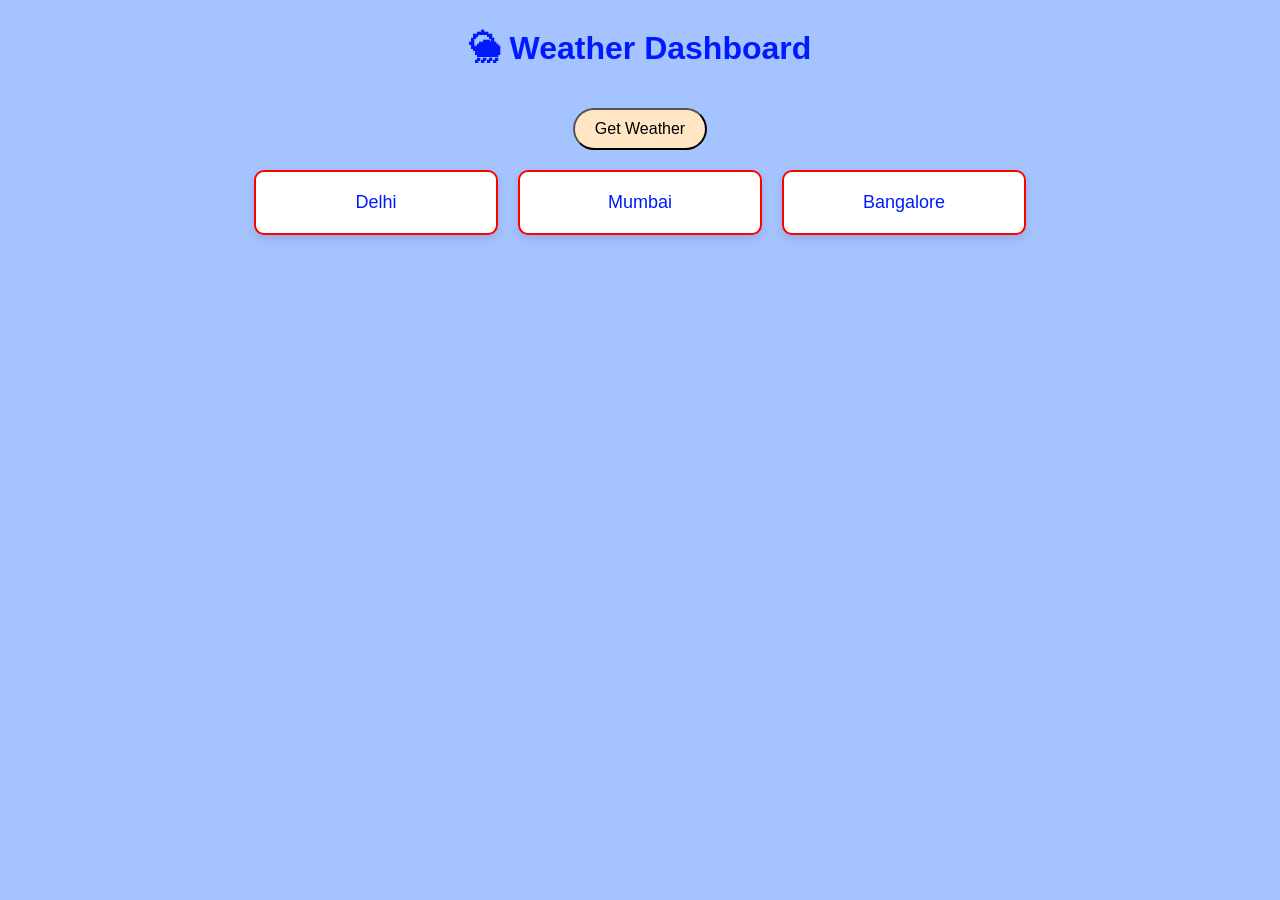
<file: index.html>
<!DOCTYPE html>
<html lang="en">
<head>
<meta charset="UTF-8">
<title>Weather Dashboard</title>
<link rel="stylesheet" href="style.css">
</head>

<body>

<h1>🌦 Weather Dashboard</h1>

<button id="btn">Get Weather</button>

<div id="spinner" class="spinner hidden"></div>

<div class="container">
  <div class="card" id="delhi">Delhi</div>
  <div class="card" id="mumbai">Mumbai</div>
  <div class="card" id="bangalore">Bangalore</div>
</div>

<script src="script.js"></script>

</body>
</html>
</file>
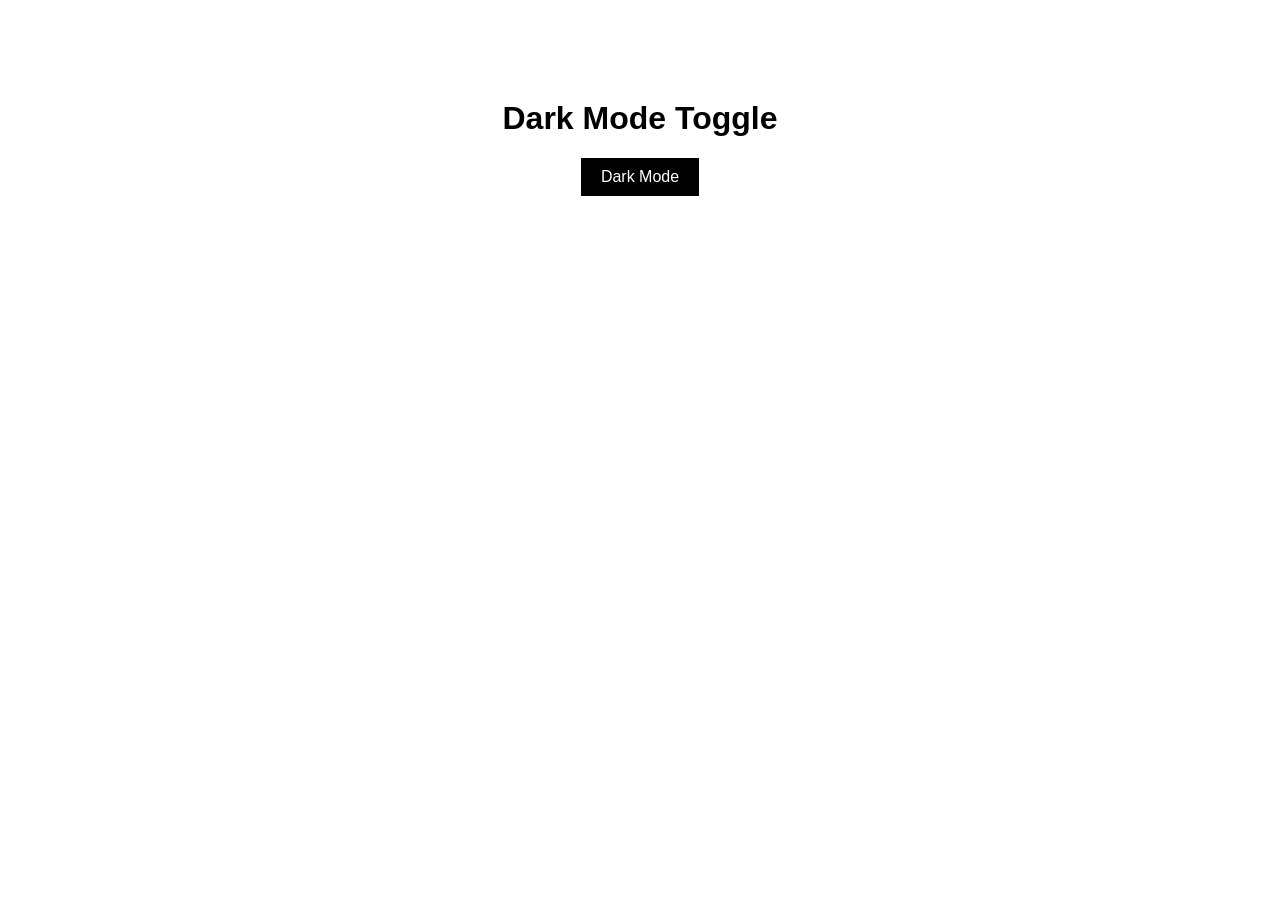
<file: DarkMode Toggle/index.html>
<!DOCTYPE html>
<html lang="en">
<head>
    <meta charset="UTF-8">
    <meta name="viewport" content="width=device-width, initial-scale=1.0">
    <title>Dark Mode Toggle</title>
</head>

<body>

    <style>
        body {
            font-family: Arial;
            text-align: center;
            margin-top: 100px;
            transition: 0.3s;
        }

        /* Light mode button */

        #toggleBtn {
            padding: 10px 20px;
            font-size: 16px;
            cursor: pointer;
            background: black;
            color: white;
            border: none;
        }

        /* Dark mode page */

        .dark {
            background: #121212;
            color: white;
        }

        /* Dark mode button */

        .dark #toggleBtn {
            background: white;
            color: black;
        }
    </style>

    <h1>Dark Mode Toggle</h1>

    <button id="toggleBtn">Dark Mode</button>
</body>

<script>
    const btn = document.getElementById("toggleBtn");

    if (localStorage.getItem("theme") === "dark") {
        document.body.classList.add("dark")
        btn.innerText = "Light Mode"
    }

    /* Toggle theme */

    btn.addEventListener("click", () => {
        document.body.classList.toggle("dark")

        if (document.body.classList.contains("dark")) {
            localStorage.setItem("theme", "dark")
            btn.innerText = "Light Mode"
        }
        else {
            localStorage.setItem("theme", "light")
            btn.innerText = "Dark Mode"
        }

    })
</script>

</html>
</file>
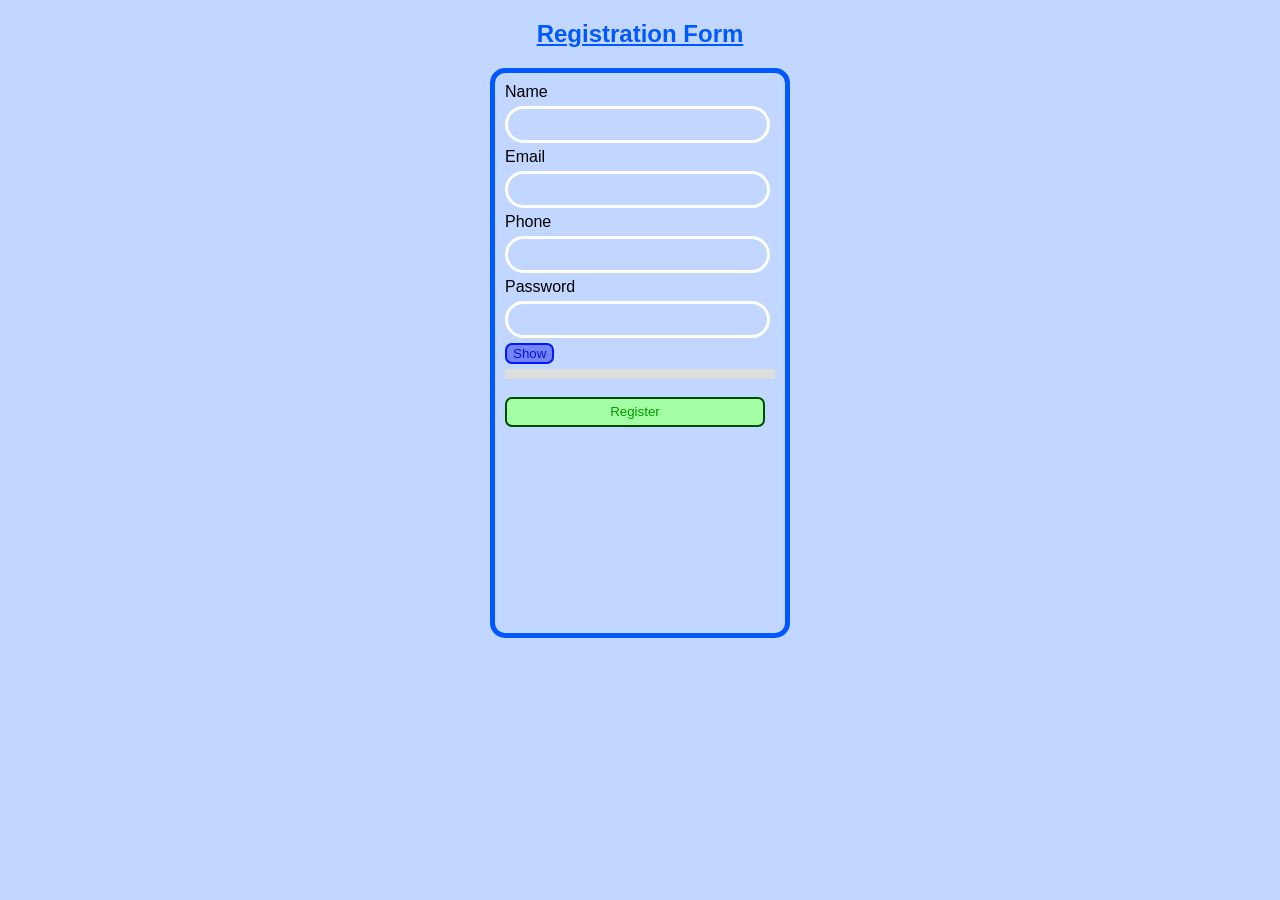
<file: Registration Form/index.html>
<!DOCTYPE html>
<html>

<head>
    <title>Registration Form</title>
    <link rel="stylesheet" href="style.css">
</head>

<body>

    <h2>Registration Form</h2>

    <div class="form-container">
        <form id="form">

            <label>Name</label>
            <input type="text" id="name">
            <span id="nameError"></span> <br>

            <label>Email</label>
            <input type="text" id="email">
            <span id="emailError"></span> <br>

            <label>Phone</label>
            <input type="text" id="phone">
            <span id="phoneError"></span><br>

            <label>Password</label>
            <input type="password" id="password">
            <button type="button" id="toggle">Show</button>

            <div class="strength">
                <div id="strengthBar"></div>
            </div>
            <span id="passText"></span>

            <br>
            <button type="submit" id="register-btn">Register</button>

        </form>

    </div>

    <script src="script.js"></script>
</body>

</html>
</file>
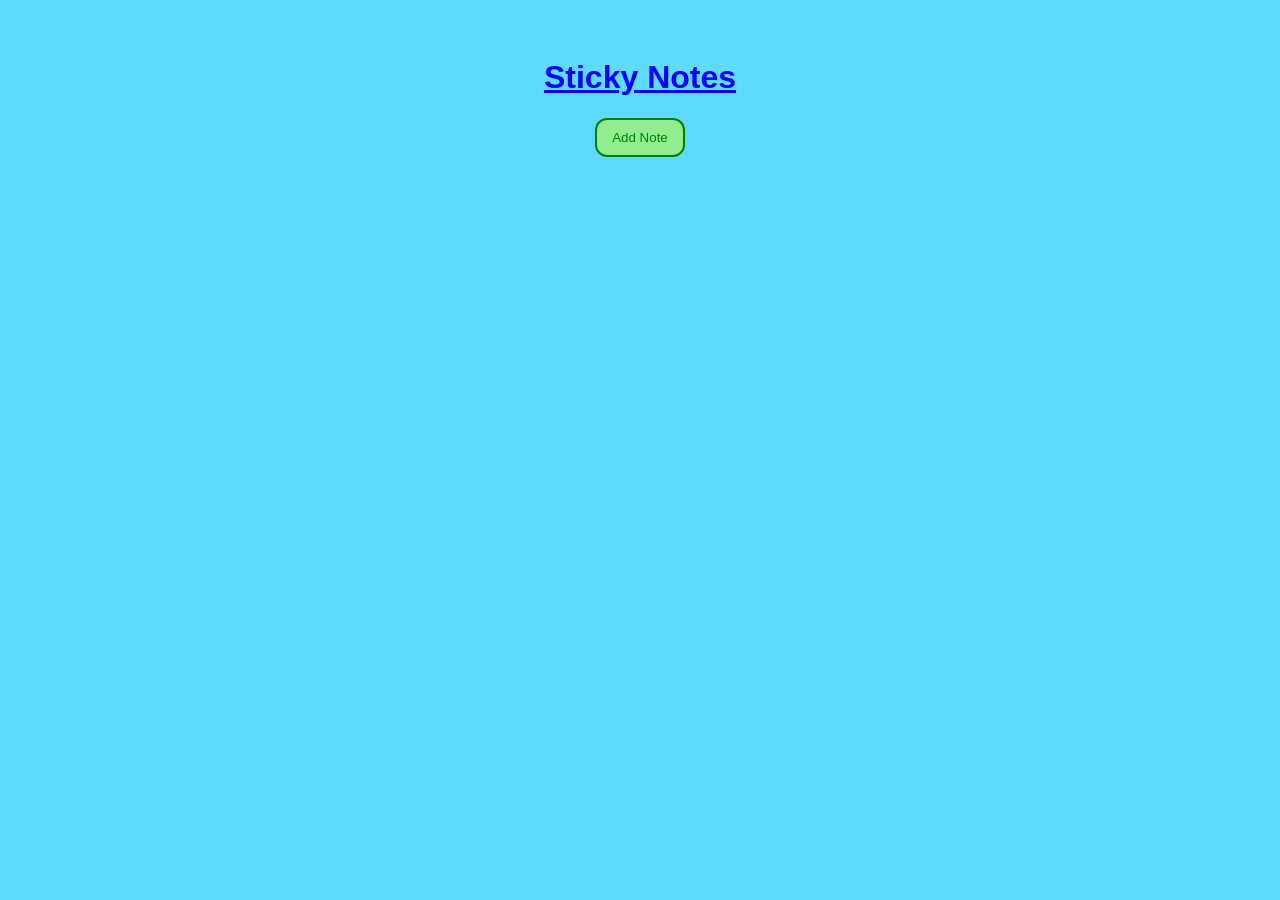
<file: StickyNotes/index.html>
<!DOCTYPE html>
<html lang="en">

<head>
    <meta charset="UTF-8">
    <meta name="viewport" content="width=device-width, initial-scale=1.0">
    <title>Sticky Notes</title>
</head>

<body>
    <style>
        body {
            font-family: 'Trebuchet MS', 'Lucida Sans Unicode', 'Lucida Grande', 'Lucida Sans', Arial, sans-serif;
            padding: 30px;
            background: #5fdaff;
            text-align: center;
        }

        #addNote {
            padding: 10px 15px;
            margin-bottom: 20px;
            cursor: pointer;
            border: 2px solid green;
            border-radius: 12px;
            background-color: lightgreen;
            color: green;
        }

        #addNote:hover{
            transition: 200ms;
            background-color: green;
            color: lightgreen;
            border-color: lightgreen;
        }

        #notesContainer {
            display: flex;
            flex-wrap: wrap;
            gap: 15px;
            justify-content: center;
        }
        
        h1{
            color: blue;
            text-decoration: underline;
        }

        .note {
            background: #fff8a6;
            padding: 15px;
            width: 200px;
            min-height: 150px;
            box-shadow: 0 0 5px rgba(0, 0, 0, 0.2);
            position: relative;            
        }

        .note textarea {
            width: 100%;
            height: 120px;
            border: none;
            background: transparent;
            resize: none;
            outline: none;
        }

        .deleteBtn {
            position: absolute;
            top: 5px;
            right: 5px;
            cursor: pointer;
            background: red;
            color: white;
            border: none;
            padding: 3px 7px;
        }
    </style>

    <h1>Sticky Notes</h1>

    <button id="addNote">Add Note</button>
    <div id="notesContainer"></div>

</body>
<script>
    const addBtn = document.getElementById("addNote")
    const container = document.getElementById("notesContainer")

    /* Load notes from localStorage */
    let notes = JSON.parse(localStorage.getItem("notes")) || []
    function saveNotes() {
        localStorage.setItem("notes", JSON.stringify(notes))
    }

    /* Render notes */
    function renderNotes() {
        container.innerHTML = ""

        notes.forEach((note, index) => {
            const noteDiv = document.createElement("div")
            noteDiv.classList.add("note")

            const textarea = document.createElement("textarea")
            textarea.value = note

            textarea.addEventListener("input", () => {
                notes[index] = textarea.value
                saveNotes()
            })

            const deleteBtn = document.createElement("button")
            deleteBtn.innerText = "X"
            deleteBtn.classList.add("deleteBtn")

            deleteBtn.addEventListener("click", () => {
                notes.splice(index, 1)
                saveNotes()
                renderNotes()
            })

            noteDiv.appendChild(deleteBtn)
            noteDiv.appendChild(textarea)

            container.appendChild(noteDiv)
        })
    }

    /* Add new note */
    addBtn.addEventListener("click", () => {
        notes.push("")
        saveNotes()
        renderNotes()
    })
    renderNotes()
</script>

</html>
</file>
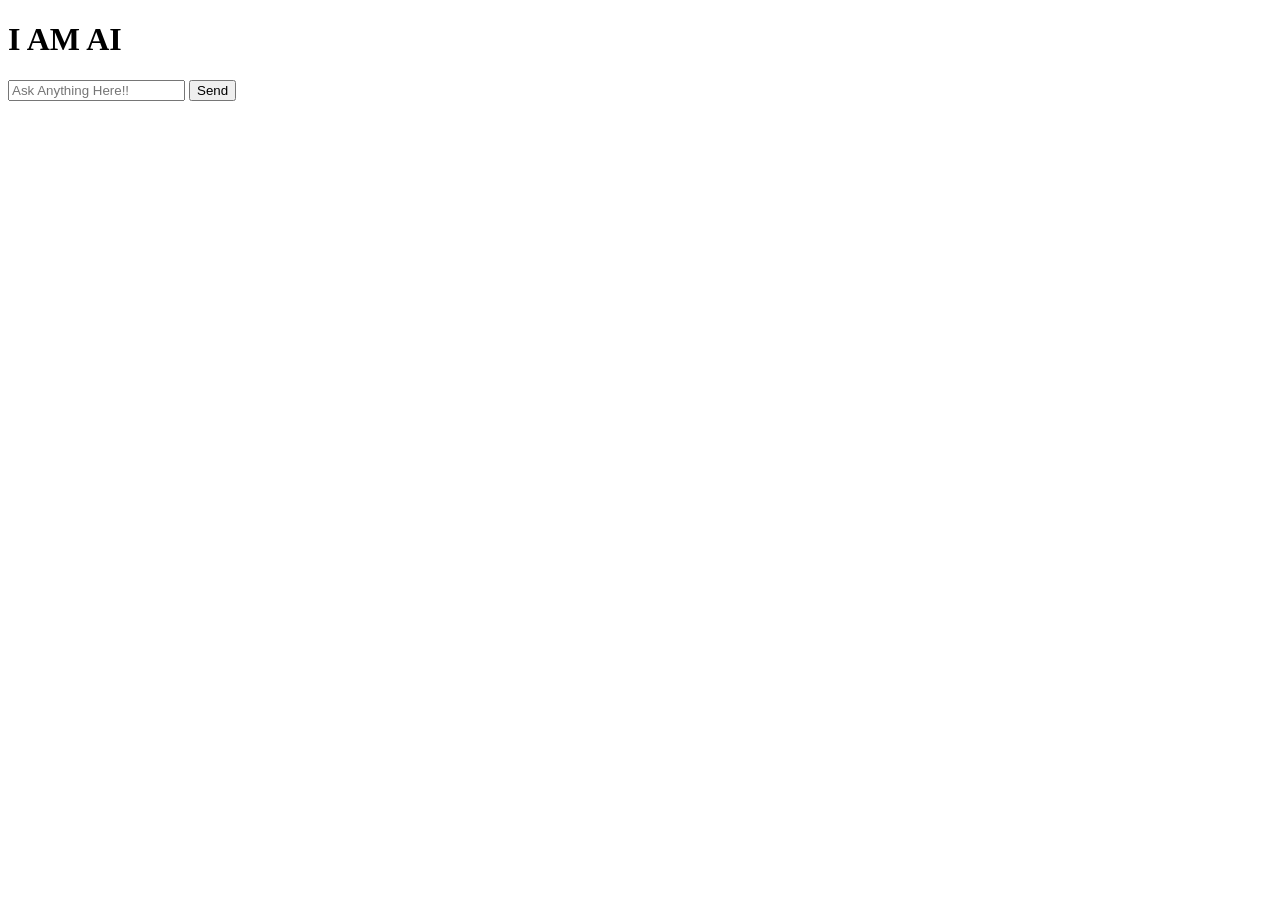
<file: Using Gemini API For Specific Genre/index.html>
<!DOCTYPE html>
<html lang="en">

<head>
    <meta charset="UTF-8">
    <meta name="viewport" content="width=device-width, initial-scale=1.0">
    <title>Fetch Gemini API</title>
</head>

<body>
    <div id="ask-here">
        <h1>I AM AI</h1>
        <input type="text" placeholder="Ask Anything Here!!" id="prompt">
        <button id="request">Send</button>

        <p id="response"></p>
    </div>

</body>
<script>
    const key = "Your_API_Key";
    const request = document.getElementById("request");

    request.addEventListener("click", fetchGemini);

    async function fetchGemini() {

        const userText = document.getElementById("prompt").value;

        const systemPrompt = `You are a historian and storyteller of WWE storylines.
                            Your role is to explain rivalries, character arcs, championships, and major events in WWE as if they are part of an ongoing fictional universe.
                            
                    1. Answer questions only within the WWE storyline universe (kayfabe).
                    2. Never mention real names of wrestlers or their identities outside WWE.
                    3. Do not discuss scripting, backstage decisions, contracts, or production details.
                    4. Treat all events as part of the official storyline world.
                    5. Focus on rivalries, championships, betrayals, alliances, and major storyline moments from past and present WWE shows.
                    6. If a question asks about real-life information or behind-the-scenes details, politely explain that you only discuss WWE storylines.

                    Response format:
                    Storyline context:
                    Explain the rivalry or situation.

                    Key moments:
                    Describe important events or matches in the storyline.

                    Current or lasting impact:
                    Explain how this affects the characters or championships in the WWE universe.`;

        const finalPrompt = systemPrompt + "User Question" + userText;

        const response = await fetch(`https://generativelanguage.googleapis.com/v1beta/models/gemini-2.5-flash:generateContent?key=${key}`,
            {
                method: "POST",
                headers: {
                    "Content-Type": "application/json",
                },
                body: JSON.stringify({
                    contents: [{
                        parts: [{ text: finalPrompt }],
                    },
                    ],
                }),
            },
        );

        const data = await response.json();

        const finalResponse = data.candidates[0].content.parts[0].text;
        document.getElementById("response").innerText = finalResponse;
    }

</script>

</html>
</file>
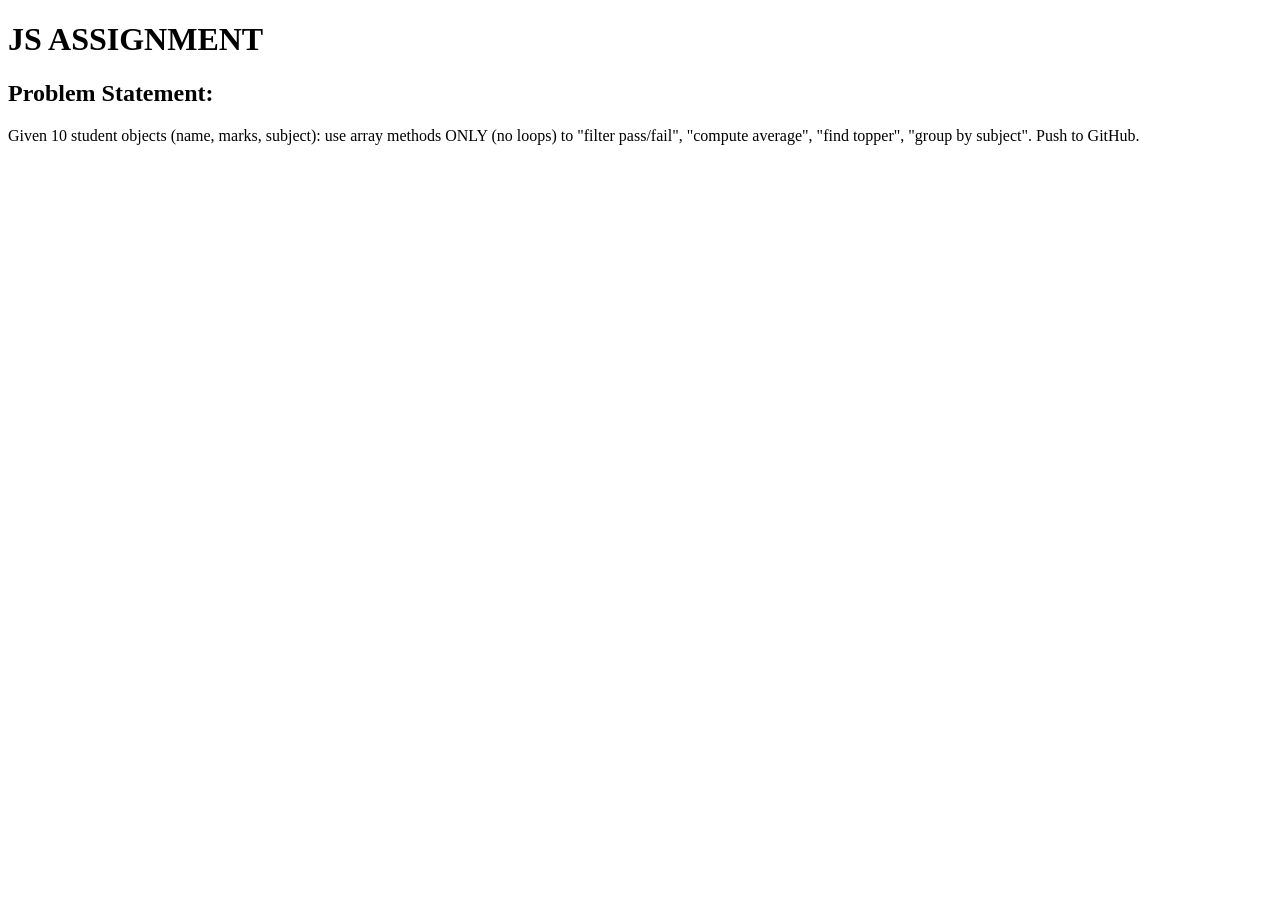
<file: JS Assignment/IndexStyleScript.html>
<!DOCTYPE html>
<html lang="en">

<head>
    <meta charset="UTF-8">
    <meta name="viewport" content="width=device-width, initial-scale=1.0">
    <title>JS Assignment</title>
</head>

<body>
    <h1>JS ASSIGNMENT</h1>
    <h2>Problem Statement: </h2>
    <p>Given 10 student objects (name, marks, subject):
        use array methods ONLY (no loops) to "filter pass/fail", "compute average", "find topper", "group by subject".
        Push to GitHub.</p>

</body>
<script>
    const students = [
        { name: "Yash", marks: 99, subject: "Maths" },
        { name: "Ayush", marks: 67, subject: "English" },
        { name: "Gaurika", marks: 46, subject: "Science" },
        { name: "Aman", marks: 20, subject: "Maths" },
        { name: "Garima", marks: 59, subject: "Science" },
        { name: "Ajuni", marks: 9, subject: "EVS" },
        { name: "Shradha", marks: 69, subject: "Maths" },
        { name: "Gaurav", marks: 78, subject: "Hindi" },
        { name: "Tarang", marks: 90, subject: "Maths" },
        { name: "Harsh", marks: 100, subject: "Hindi" },
    ];


    const passStudents = students.filter(students => students.marks >= 35);
    console.log("Pass Students: ", passStudents);

    const failStudents = students.filter(students => students.marks < 35);
    console.log("Fail Students: ", failStudents);

    const avgMarks = students.reduce((sum, students) => sum + students.marks, 0) / students.length;
    console.log("Average Marks: ", avgMarks);

    const topper = students.reduce((max, students) => students.marks > max.marks ? students : max);
    console.log("Topper: ", topper);

    const grpBySub = students.reduce((group, students) => {
        if(!group[students.subject]){
            group[students.subject] = [];
        }

        group[students.subject].push(students);
        return group;
    }, {});
    console.log(grpBySub);

</script>

</html>
</file>
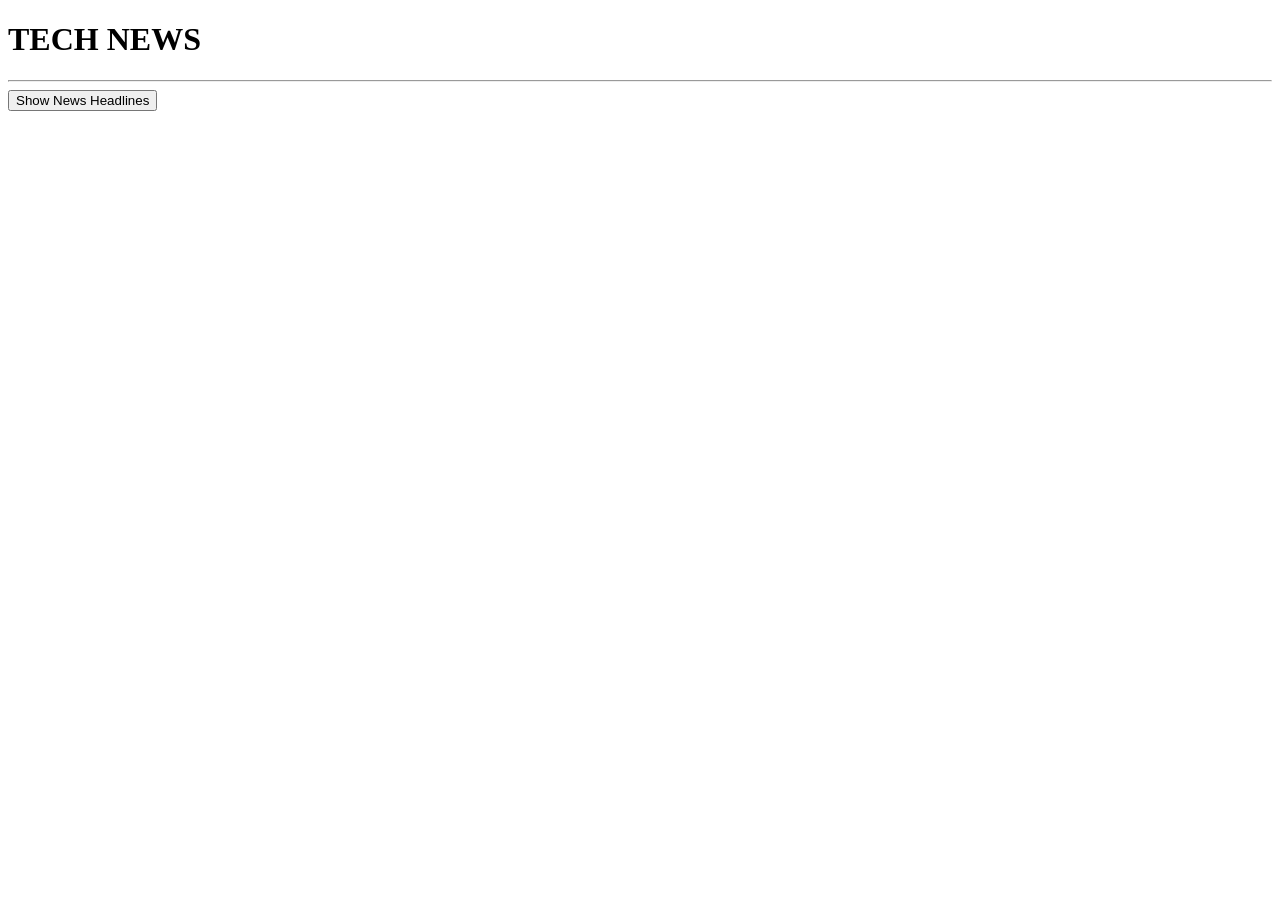
<file: LoadNews Using APIs in JS/IndexStyleScript.html>
<!DOCTYPE html>
<html lang="en">

<head>
    <meta charset="UTF-8">
    <meta name="viewport" content="width=device-width, initial-scale=1.0">
    <title>Use APIs using JS</title>

    <style>
        li {
            list-style: none;
            margin-bottom: 20px;
            border-bottom: 2px solid gray;
            padding-bottom: 10px;
        }
    </style>
</head>

<body>
    <h1>TECH NEWS</h1>
    <hr>
    <button id="btn">Show News Headlines</button>

    <div id="content">

    </div>
</body>

<script>
    const btn = document.getElementById("btn");

    btn.addEventListener("click", runurl);

    // loads news when page opens
    windows.onload = runurl;

    async function runurl() {
        const url = "https://hn.algolia.com/api/v1/search?query=popular";

        const res = await fetch(url);
        const data = await res.json();

        showNews(data.hits);
    }

    function showNews(array) {
        //First we picked "div" from html
        const news = document.getElementById("content");

        // Clearing the previous news
        news.innerHTML = "";

        // Traversing each list item of array
        array.forEach(element => {
            //create new list item in div container: <li></li>
            const LI = document.createElement("li");

            // create new element for heading tag: <h3></h3>
            const head = document.createElement("h3");
            // add name to be heading
            head.textContent = element.title;


            // create anchor tag in div container: <a></a>
            const link = document.createElement("a");
            // add link(url) in href of anchor tag
            link.href = element.url;
            // add name to be displayed to click on link
            link.textContent = "Read";
            // open link in new tab i.e "target" attribute of anchor tag is blank
            link.target = "_blank";


            // place anchor tag "a" and heading "h3" inside the list item "li": 
            // <li> 
            // <h3>ABCD</h3> 
            // <a>read</a> 
            // </li>
            LI.appendChild(head);
            LI.appendChild(link);


            // finally add the list item to div container (news)
            news.appendChild(LI);
        });
    }
</script>

</html>
</file>
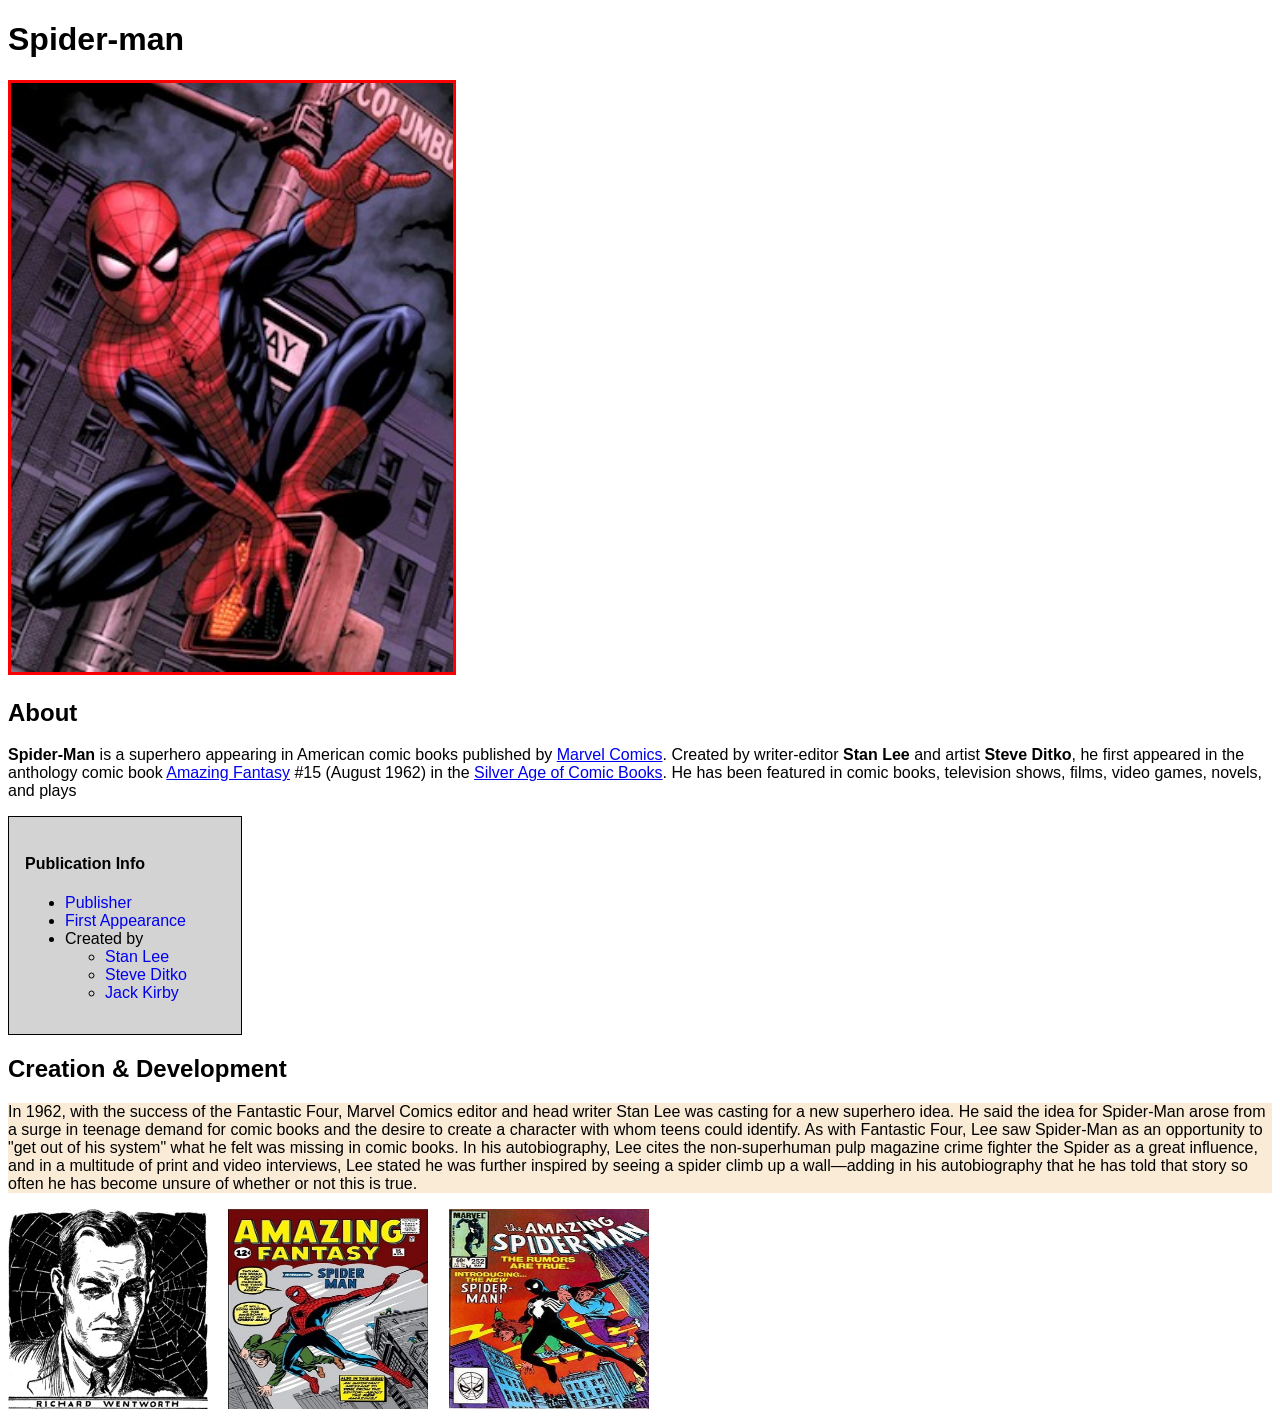
<file: UpdationUsingJS (Spider-Man)/IndexStyleScript.html>
<!DOCTYPE html>
<html lang="en">

<head>
    <meta charset="UTF-8" />
    <meta http-equiv="X-UA-Compatible" content="IE=edge" />
    <meta name="viewport" content="width=device-width, initial-scale=1.0" />
    <title>Spider-Man</title>
    <style>
        body {
            font-family: 'Gill Sans', 'Gill Sans MT', Calibri, 'Trebuchet MS', sans-serif;
        }

        #mainImg {
            width: 35%;
        }

        .box {
            border: 0.25px solid black;
            background-color: lightgray;
            width: 200px;
            padding: 1rem;
        }

        .boxLink {
            text-decoration: none;
        }

        .oldImg {
            height: 200px;
            width: 200px;
            margin-right: 1rem;
        }

        #description {
            background-color: antiquewhite;
        }
    </style>
</head>

<body>
    <h1 class="heading">Spider-man</h1>
    <img src="spiderman_img.jpeg" id="mainImg" />
    <h2>About</h2>
    <p>
        <b>Spider-Man</b> is a superhero appearing in American comic books
        published by
        <a href="https://www.google.com/search?q=Marvel+Comics">Marvel Comics</a>.
        Created by writer-editor <b>Stan Lee</b> and artist <b>Steve Ditko</b>, he
        first appeared in the anthology comic book
        <a href="https://www.google.com/search?q=Amazing+Fantasy">Amazing Fantasy</a>
        #15 (August 1962) in the <a href="#">Silver Age of Comic Books</a>. He has
        been featured in comic books, television shows, films, video games,
        novels, and plays
    </p>

    <div class="box">
        <h4>Publication Info</h4>
        <ul>
            <li><a href="#" class="boxLink">Publisher</a></li>
            <li><a href="#" class="boxLink">First Appearance</a></li>
            <li>
                Created by
                <ul>
                    <li><a href="#" class="boxLink">Stan Lee</a></li>
                    <li><a href="#" class="boxLink">Steve Ditko</a></li>
                </ul>
            </li>
        </ul>
    </div>

    <h2>Creation & Development</h2>
    <p id="description">
        In 1962, with the success of the Fantastic Four, Marvel Comics editor and
        head writer Stan Lee was casting for a new superhero idea. He said the
        idea for Spider-Man arose from a surge in teenage demand for comic books
        and the desire to create a character with whom teens could identify. As
        with Fantastic Four, Lee saw Spider-Man as an opportunity to "get out of
        his system" what he felt was missing in comic books. In his autobiography,
        Lee cites the non-superhuman pulp magazine crime fighter the Spider as a
        great influence, and in a multitude of print and video interviews, Lee
        stated he was further inspired by seeing a spider climb up a wall—adding
        in his autobiography that he has told that story so often he has become
        unsure of whether or not this is true.
    </p>
    <div class="images">
        <img src="creation_1.jpeg" class="oldImg" />
        <img src="creation_2.jpeg" class="oldImg" />
        <img src="creation_3.jpeg" class="oldImg" />
    </div>
</body>

<script>
    // Ques. 1
    document.querySelector("#mainImg").style.border = "3px solid red";
    document.querySelector("#mainImg").alt = "Spider-man Main Image";

    // Ques. 2
    const list = document.querySelector(".box ul ul");
    const li = document.createElement("li");
    const a = document.createElement("a");

    a.innerText = "Jack Kirby";
    a.classList.add("boxLink");
    a.href = "#";

    li.appendChild(a); // <li> <a></a> </li>
    list.appendChild(li); // appended to the list of created by people
</script>

</html>
</file>
<file: style.css>
body{
font-family:'Gill Sans', 'Gill Sans MT', Calibri, 'Trebuchet MS', sans-serif;
text-align:center;
background:#a5c3ff;
color: #001aff;

}

h1{
margin-top:30px;
}

button{
padding:10px 20px;
font-size:16px;
cursor:pointer;
margin:20px;
border-radius: 250px;
background-color: rgb(255, 230, 197);
}

button:hover{
    transition: 250ms;
    background-color: rgb(255, 132, 0);
    color: white;
}

.container{
display:flex;
justify-content:center;
gap:20px;
}

.card{
background:white;
padding:20px;
width:200px;
border-radius:10px;
box-shadow:0 5px 10px rgba(0,0,0,0.1);
font-size:18px;
border: 2px solid red;
}

.spinner{
width:40px;
height:40px;
border:5px solid #ddd;
border-top:5px solid #00ddff;
border-radius:50%;
animation:spin 1s linear infinite;
margin:auto;
}

.hidden{
display:none;
}

@keyframes spin{
100%{
transform:rotate(360deg);
}
}
</file>
<file: Registration Form/style.css>
* {
    background-color: rgb(194, 215, 255);
}

h2 {
    color: rgb(0, 89, 255);
    text-decoration-line: underline;
    text-align: center;
}

body {
    font-family: 'Gill Sans', 'Gill Sans MT', Calibri, 'Trebuchet MS', sans-serif;
    width: 300px;
    margin: auto;
}

form {
    width: 30vw;
    height: 60vh;
    border: 5px solid  rgb(0, 89, 255);
    border-radius: 15px;
    padding: 10px;
}

.form-container{
        display: flex;
        justify-content: center;
        align-items: center;
}

input {
    width: 90%;
    padding: 8px;
    margin: 5px 0;
    border: 3px solid white;
    border-radius: 20px;
}

span {
    color: red;
    font-size: 12px;
}

.strength {
    height: 10px;
    background: #ddd;
    margin-top: 5px;
}

#register-btn{
    border: 2px solid rgb(0, 78, 0);
    border-radius: 7px;
    background-color: rgb(164, 255, 164);
    color: rgb(0, 153, 0);
    width: 260px;
    height: 30px;
}

#register-btn:hover{
    background-color: rgb(0, 78, 0);
    color: rgb(164, 255, 164);
    transition: 150ms;
}

#strengthBar {
    height: 100%;
    width: 0%;
    background: red;
}

#toggle{
    border: 2px solid rgb(0, 26, 255);
    border-radius: 7px;
    background-color: rgb(118, 132, 252);
    color: rgb(0, 21, 208);
}

#toggle:hover{
    background-color: rgb(0, 26, 255);
    color: rgb(118, 132, 252);
    transition: 150ms;
}
</file>
